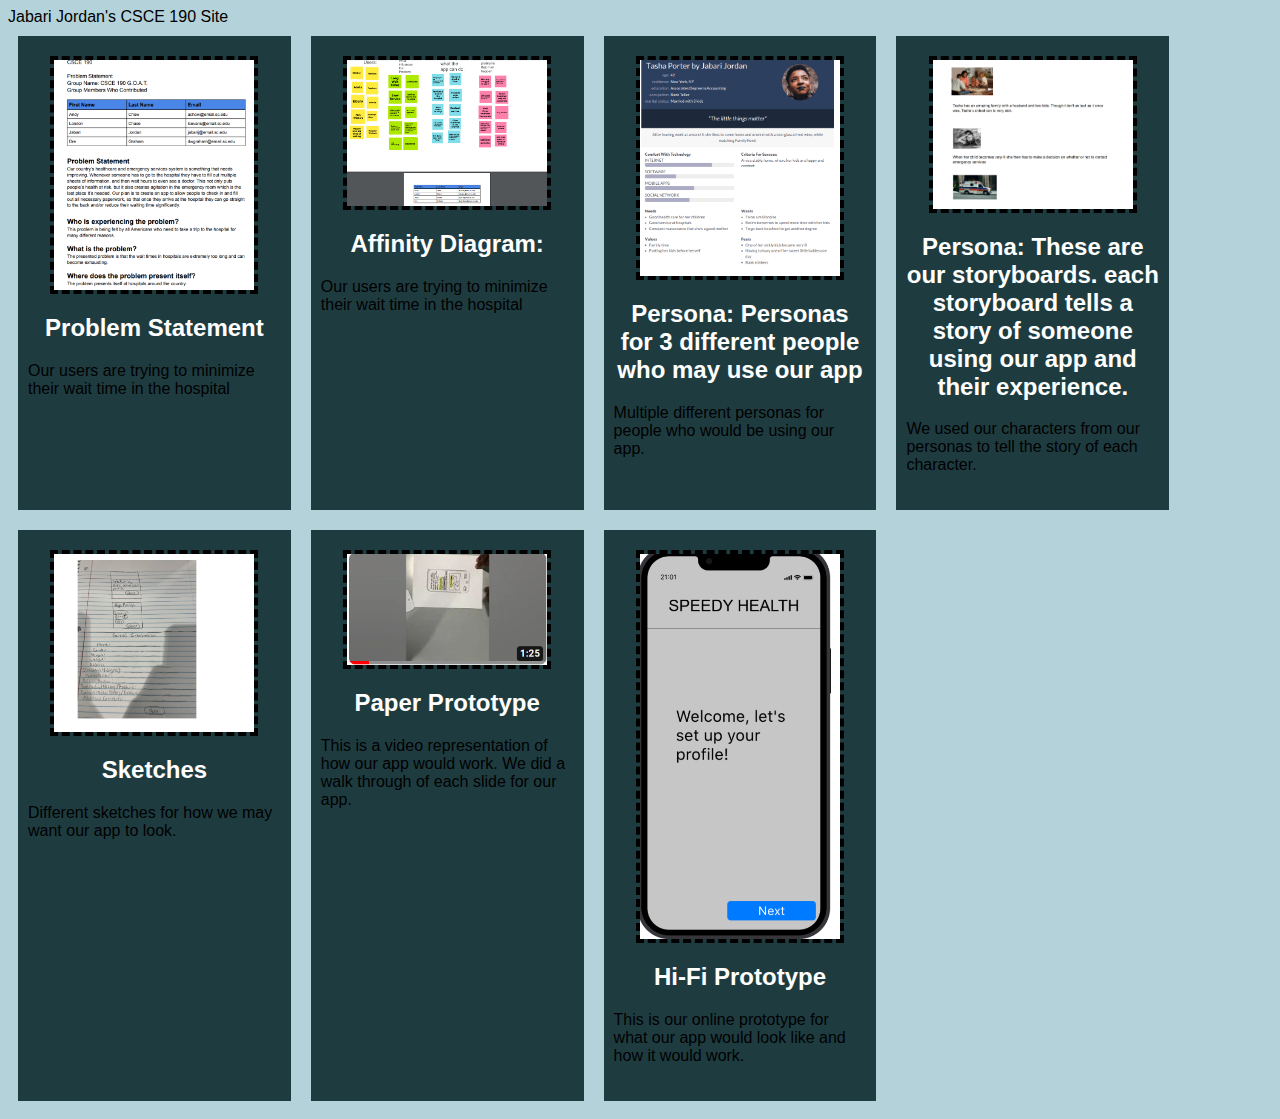
<file: index.html>
<!DOCTYPE html>
<html>
    <head>
        <title>CSCE 190: Jabari Jordan</title>
        <link rel ="stylesheet" href="styles.css">
    <head>
    <body>
        <hl>Jabari Jordan's CSCE 190 Site</hl>
        
        <div class = "assignments">
            <!---Problem Statement Assignment-->
            <section class="assignment">
                <a href="files/problem_statement.pdf"><img src="images/problem_statement.png"></a>
                <section class= "ass-details">
                    <a href="files/problem_statement.pdf"><h2> Problem Statement</h2></a>
                    <p>Our users are trying to minimize their wait time in the hospital</p>
                </section>
            </section>

            <!---Affinity Diagram Assignment-->
            <section class="assignment">
                <a href="files/affinity_diagram.pdf"><img src="images/affinity_diagram.png"></a>
                <section class= "ass-details">
                    <a href="files/affinity_diagram.pdf"><h2> Affinity Diagram: </h2></a>
                    <p>Our users are trying to minimize their wait time in the hospital</p>
                </section>
            </section>
        </body>
    </html>


    <!---Persona Assignment-->
    <section class="assignment">
        <a href="files/persona.pdf.pdf"><img src="images/persona.png.png"></a>
        <section class= "ass-details">
            <a href="files/persona.pdf.pdf"><h2> Persona: Personas for 3 different people who may use our app</h2></a>
            <p>Multiple different personas for people who would be using our app.</p>
        </section>
    </section>
    </body>
    </html>

    <!---Storyboard Assignment-->
    <section class="assignment">
        <a href="files/groupstoryboard.pdf"><img src="images/group storyboard.png"></a>
        <section class= "ass-details">
            <a href="files/groupstoryboard.pdf"><h2> Persona: These are our storyboards. each storyboard tells a story of someone using our app and their experience.</h2></a>
            <p> We used our characters from our personas to tell the story of each character.</p>
        </section>
    </section>
    </body>
    </html>

    <!---Sketch Assignment-->
    <section class="assignment">
        <a href="files/Sketches.pdf"><img src="images/Sketch.png"></a>
        <section class= "ass-details">
            <a href="files/Sketches.pdf"><h2> Sketches</h2></a>
            <p>Different sketches for how we may want our app to look.</p>
        </section>
    </section>


    <!---Paper Prototype Assignment-->
    <section class="assignment">
        <a href="https://www.youtube.com/watch?v=MUT3SpqLmF0"><img src="images/PaperPrototype.png"></a>
        <section class= "ass-details">
            <a href="https://www.youtube.com/watch?v=MUT3SpqLmF0"><h2> Paper Prototype</h2></a>
            <p>This is a video representation of how our app would work. We did a walk through of each slide for our app.</p>
        </section>
    </section>


    <!---Hi-Fi Prototype Assignment-->
    <section class="assignment">
        <a href="files/Speedy Health.pdf"><img src="images/SpeedyHealth.png"></a>
        <section class= "ass-details">
            <a href="files/Speedy Health.pdf"><h2> Hi-Fi Prototype</h2></a>
            <p>This is our online prototype for what our app would look like and how it would work.</p>
        </section>
    </section>
    <div>
</body>

</html>
</file>
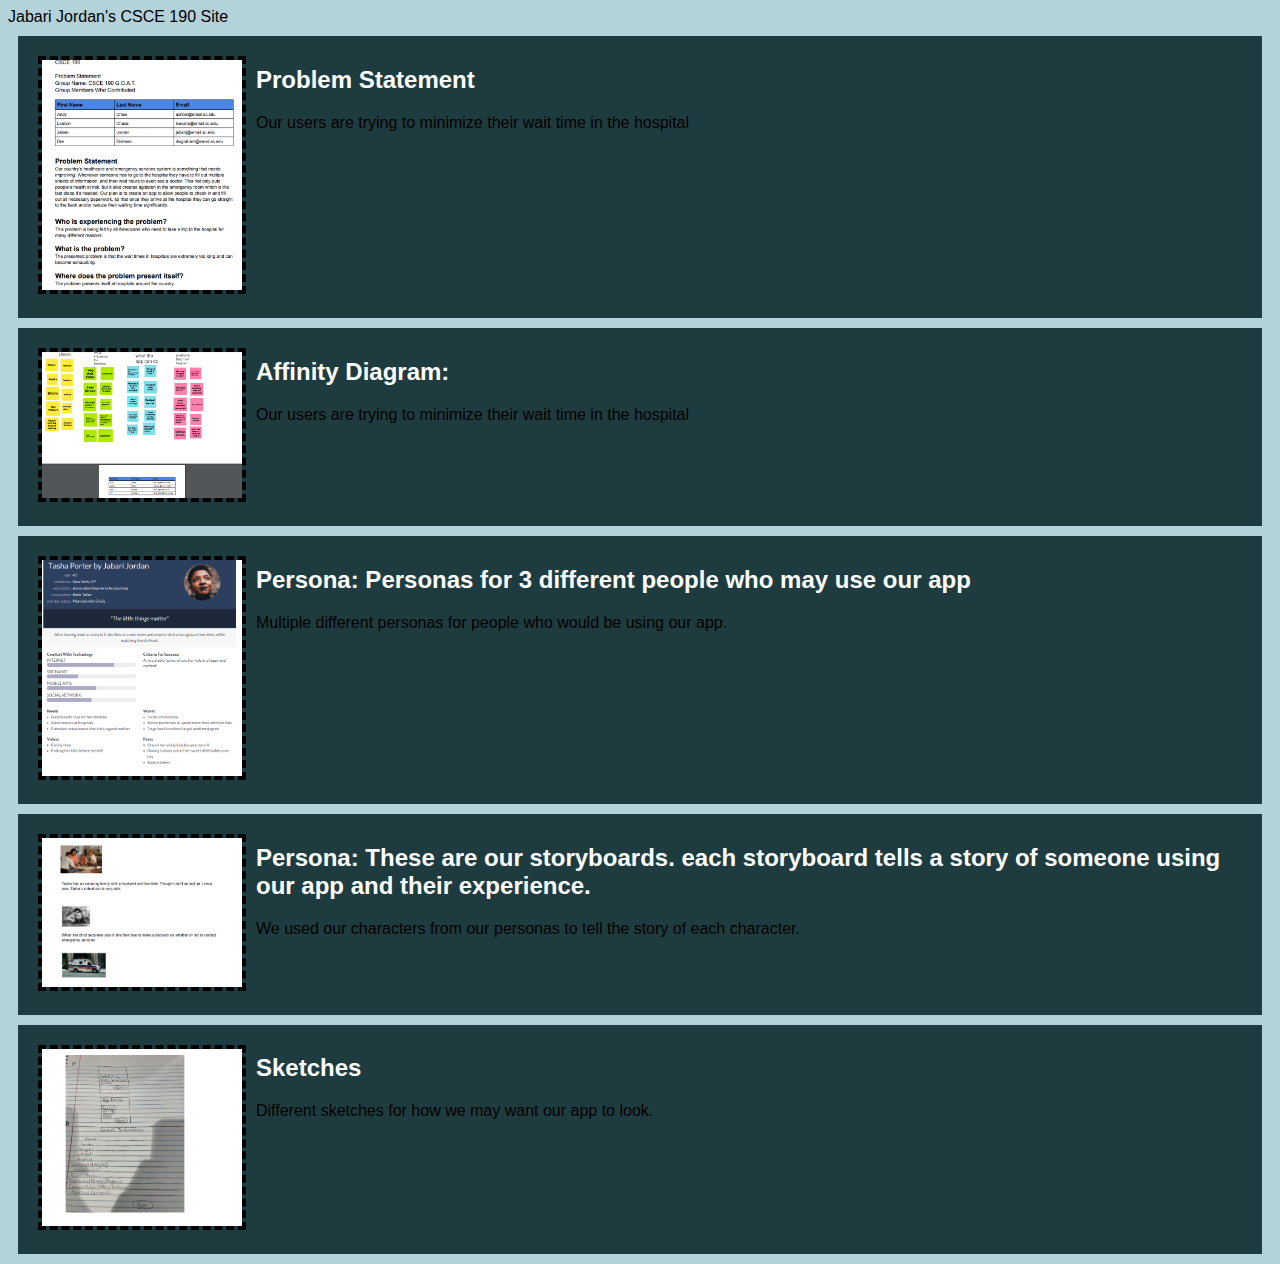
<file: CSCE190/index.html>
<!DOCTYPE html>
<html>
    <head>
        <title>CSCE 190: Jabari Jordan</title>
        <link rel ="stylesheet" href="styles.css">
    <head>
    <body>
        <hl>Jabari Jordan's CSCE 190 Site</hl>
        
        <!---Problem Statement Assignment-->
        <section class="assignment">
            <a href="files/problem_statement.pdf"><img src="images/problem_statement.png"></a>
            <section class= "ass-details">
                <a href="files/problem_statement.pdf"><h2> Problem Statement</h2></a>
                <p>Our users are trying to minimize their wait time in the hospital</p>
            </section>
        </section>

        <!---Affinity Diagram Assignment-->
        <section class="assignment">
            <a href="files/affinity_diagram.pdf"><img src="images/affinity_diagram.png"></a>
            <section class= "ass-details">
                <a href="files/affinity_diagram.pdf"><h2> Affinity Diagram: </h2></a>
                <p>Our users are trying to minimize their wait time in the hospital</p>
            </section>
        </section>
    </body>
</html>


<!---Persona Assignment-->
<section class="assignment">
    <a href="files/persona.pdf.pdf"><img src="images/persona.png.png"></a>
    <section class= "ass-details">
        <a href="files/persona.pdf.pdf"><h2> Persona: Personas for 3 different people who may use our app</h2></a>
        <p>Multiple different personas for people who would be using our app.</p>
    </section>
</section>
</body>
</html>

<!---Storyboard Assignment-->
<section class="assignment">
    <a href="files/groupstoryboard.pdf"><img src="images/group storyboard.png"></a>
    <section class= "ass-details">
        <a href="files/groupstoryboard.pdf"><h2> Persona: These are our storyboards. each storyboard tells a story of someone using our app and their experience.</h2></a>
        <p> We used our characters from our personas to tell the story of each character.</p>
    </section>
</section>
</body>
</html>

<!---Persona Assignment-->
<section class="assignment">
    <a href="files/Sketches.pdf"><img src="images/Sketch.png"></a>
    <section class= "ass-details">
        <a href="files/Sketches.pdf"><h2> Sketches</h2></a>
        <p>Different sketches for how we may want our app to look.</p>
    </section>
</section>
</file>
<file: styles.css>
body{
    background: #B4D2D9;
    font-family: Arial, Helvetica, sans-serif;
}

.assignments{
    display:flex;
    flex-wrap: wrap;
}

.assignment{
width: 20%;
padding: 10px;
margin: 10px;
padding: 20px 10px;
background: #1E3C40

}

.assignment img {
width: 200px;
margin: 10px;
border: 4px dashed #000000 ;
display:block;
margin:auto;
}

h1 {
    color: grey;
    text-align: center;
}

a {
    text-decoration:none ;
    color:#fff;
}

a:hover{
    color:#B4D2D9;
}

h2 {
    text-align: center;
}
</file>
<file: CSCE190/styles.css>
body{
    background: #B4D2D9;
    font-family: Arial, Helvetica, sans-serif;
}

.assignment{
display:flex;
padding: 10px;
margin: 10px;
background: #1E3C40

}

.assignment img {
width: 200px;
margin: 10px;
border: 4px dashed #000000 ;
}

h1 {
    color: grey;
    text-align: center;
}

a {
    text-decoration:none ;
    color:#fff;
}

a:hover{
    color:#B4D2D9;
}
</file>
